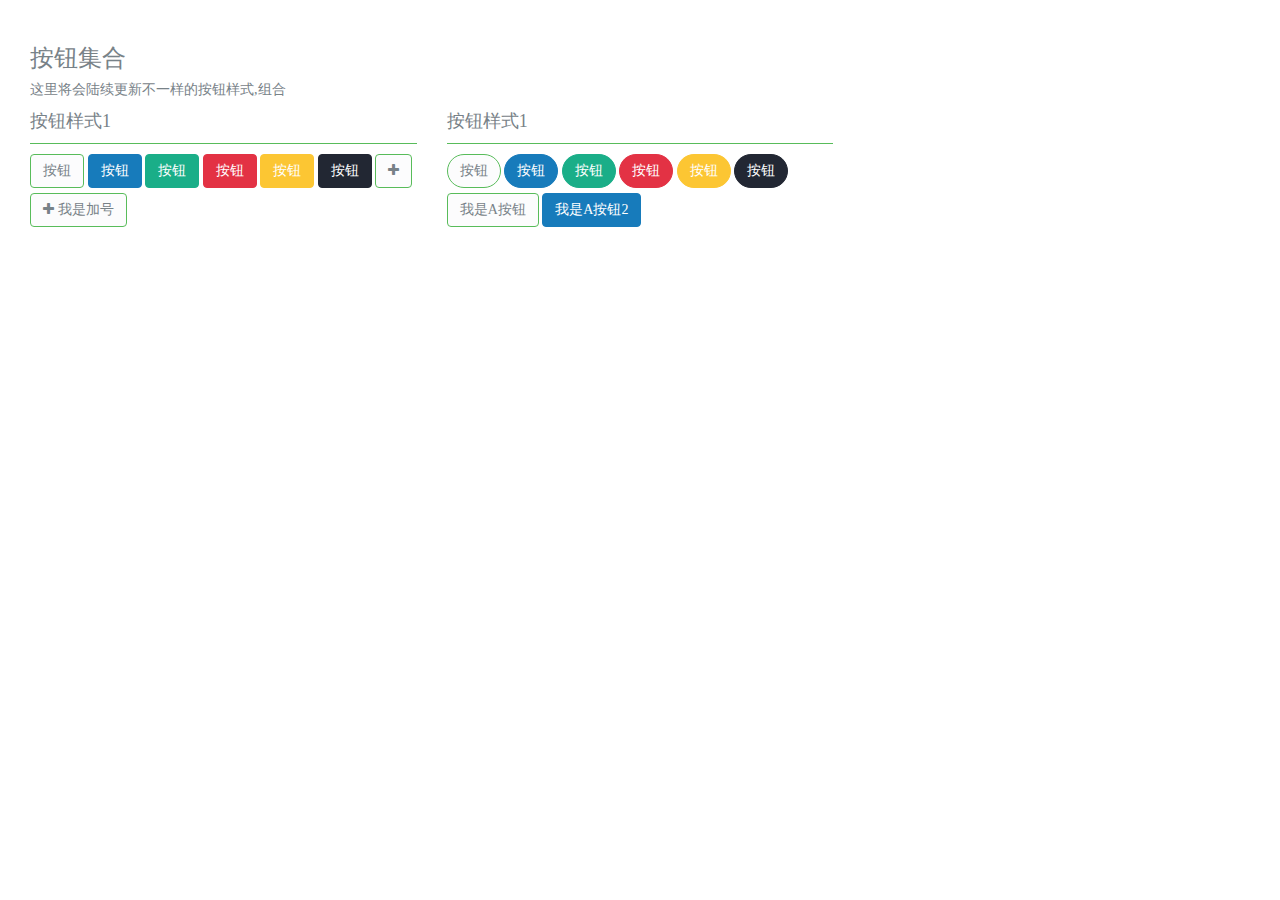
<file: button.html>
<!DOCTYPE html>
<html lang="en">
<head>
    <meta charset="UTF-8">
    <title>按钮</title>
    <link href="assets/css/tCss.css" rel="stylesheet"/>
    <link href="assets/css/tCss_panel.css" rel="stylesheet"/>
    <link href="assets/css/font-awesome.min.css" rel="stylesheet"/>
    <link href="assets/css/tCss_button.css" rel="stylesheet"/>
    <link href="assets/css/style.css" rel="stylesheet">
</head>
<body>

<!---->

<div class="row">
    <div class="col-12">
        <h3>按钮集合</h3>
        <p>这里将会陆续更新不一样的按钮样式,组合</p>
    </div>

    <!---->
    <div class="col-4">


        <div class="pl pl-defautl">
            <div class="pl-hd">
                <div class="pl-hd-title">按钮样式1</div>
            </div>
            <div class="pl-bd">

                <!---->
                <Button class="btn">按钮</Button>

                <Button class="btn btn-blue">按钮</Button>

                <Button class="btn btn-green">按钮</Button>

                <Button class="btn btn-red">按钮</Button>

                <Button class="btn btn-yellow">按钮</Button>

                <Button class="btn btn-dark">按钮</Button>
                <!--//-->

                <Button class="btn"> <i class="fa fa-plus"></i> </Button>
                <Button class="btn"> <i class="fa fa-plus"></i> 我是加号</Button>
            </div>
        </div>

    </div>
    <!--//-->

    <!---->
    <div class="col-4">



        <div class="pl pl-defautl">
            <div class="pl-hd">
                <div class="pl-hd-title">按钮样式1</div>
            </div>
            <div class="pl-bd">

                <!---->
                <Button class="btn-around">按钮</Button>

                <Button class="btn-around btn-blue">按钮</Button>

                <Button class="btn-around btn-green">按钮</Button>

                <Button class="btn-around btn-red">按钮</Button>

                <Button class="btn-around btn-yellow">按钮</Button>

                <Button class="btn-around btn-dark">按钮</Button>
                <!--//-->

                <a href="" class="btn">我是A按钮</a>
                <a href="" class="btn btn-blue">我是A按钮2</a>

            </div>
        </div>

    </div>
    <!--//-->


</div>

<!--//-->

</body>
</html>
</file>
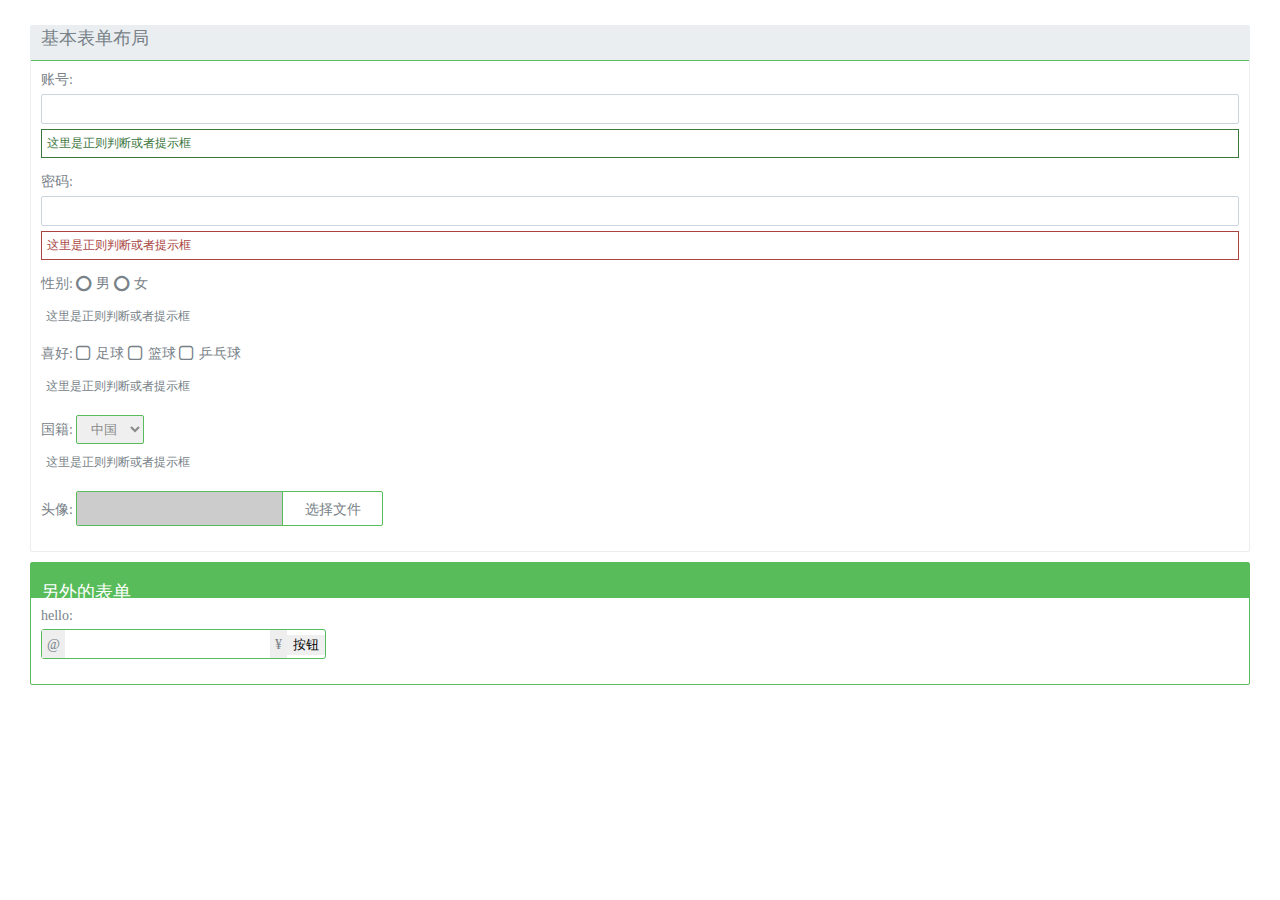
<file: form.html>
<!DOCTYPE html>
<html lang="en">
<head>
    <meta charset="UTF-8">
    <title>表单</title>
    <link href="assets/css/tCss.css" rel="stylesheet"/>
    <link href="assets/css/tCss_panel.css" rel="stylesheet"/>

    <link href="assets/css/font-awesome.min.css" rel="stylesheet"/>
    <link href="assets/css/tCss_form.css" rel="stylesheet"/>
</head>
<body>

<!---->
<div class="row">

    <div class="col-12">

        <div class="pl pl-light">
            <div class="pl-hd">
                <div class="pl-hd-title">基本表单布局</div>
            </div>
            <div class="pl-bd">

                <form action="">

                    <div class="fm-it">
                        <label>账号:</label>
                        <input type="text" class="fm-input">

                        <div class="fm-tips success">这里是正则判断或者提示框</div>
                    </div>

                    <div class="fm-it">
                        <label for="">密码:</label>
                        <input type="text" class="fm-input">
                        <div class="fm-tips error">这里是正则判断或者提示框</div>
                    </div>

                    <div class="fm-it">
                        <label for="">性别:</label>
                        <div class="radio">
                            <input type="radio" name="sex">
                            <i>男</i>
                        </div>
                        <div class="radio">
                            <input type="radio" name="sex">
                            <i>女</i>
                        </div>

                        <div class="fm-tips">这里是正则判断或者提示框</div>
                    </div>

                    <div class="fm-it">
                        <label for="">喜好:</label>
                        <div class="checkbox">
                            <input type="checkbox" name="" id="">
                            <i>足球</i>
                        </div>
                        <div class="checkbox">
                            <input type="checkbox" name="" id="">
                            <i>篮球</i>
                        </div>
                        <div class="checkbox">
                            <input type="checkbox" name="" id="">
                            <i>乒乓球</i>
                        </div>
                        <div class="fm-tips">这里是正则判断或者提示框</div>
                    </div>

                    <div class="fm-it">
                        <label for="">国籍:</label>

                            <select name="" id="">
                                <option value="">中国</option>
                                <option value="">美国</option>
                            </select>
                        <div class="fm-tips">这里是正则判断或者提示框</div>
                    </div>

                    <div class="fm-it">
                        <label for="">头像:</label>
                        <div class="file">
                            <input type="text" disabled>
                            <div class="file-input">
                                 <input type="file" name="" id="">
                                 <i>选择文件</i>
                            </div>
                        </div>
                    </div>

                </form>


            </div>
        </div>


    </div>

</div>
<!--//-->


<!--?-->
<div class="row">
    <div class="col-12">

        <div class="pl pl-default">
            <div class="pl-hd">
                <h3 class="pl-hd-title">另外的表单</h3>
            </div>

            <div class="pl-bd">

                <!---->

                <form class="fm">

                    <div class="fm-it">
                        <label>hello:</label>
                        <div class="fm-gp">
                            <span class="fm-gp-addon">@</span>
                            <input type="text" >
                            <span class="fm-gp-addon">¥</span>
                            <span class="gm-gp-addon">
                                <button class="" type="button">按钮</button>
                            </span>

                        </div>
                    </div>




                </form>

                <!--//-->


            </div>




        </div>


    </div>
</div>
<!--//-->


</body>
</html>
</file>
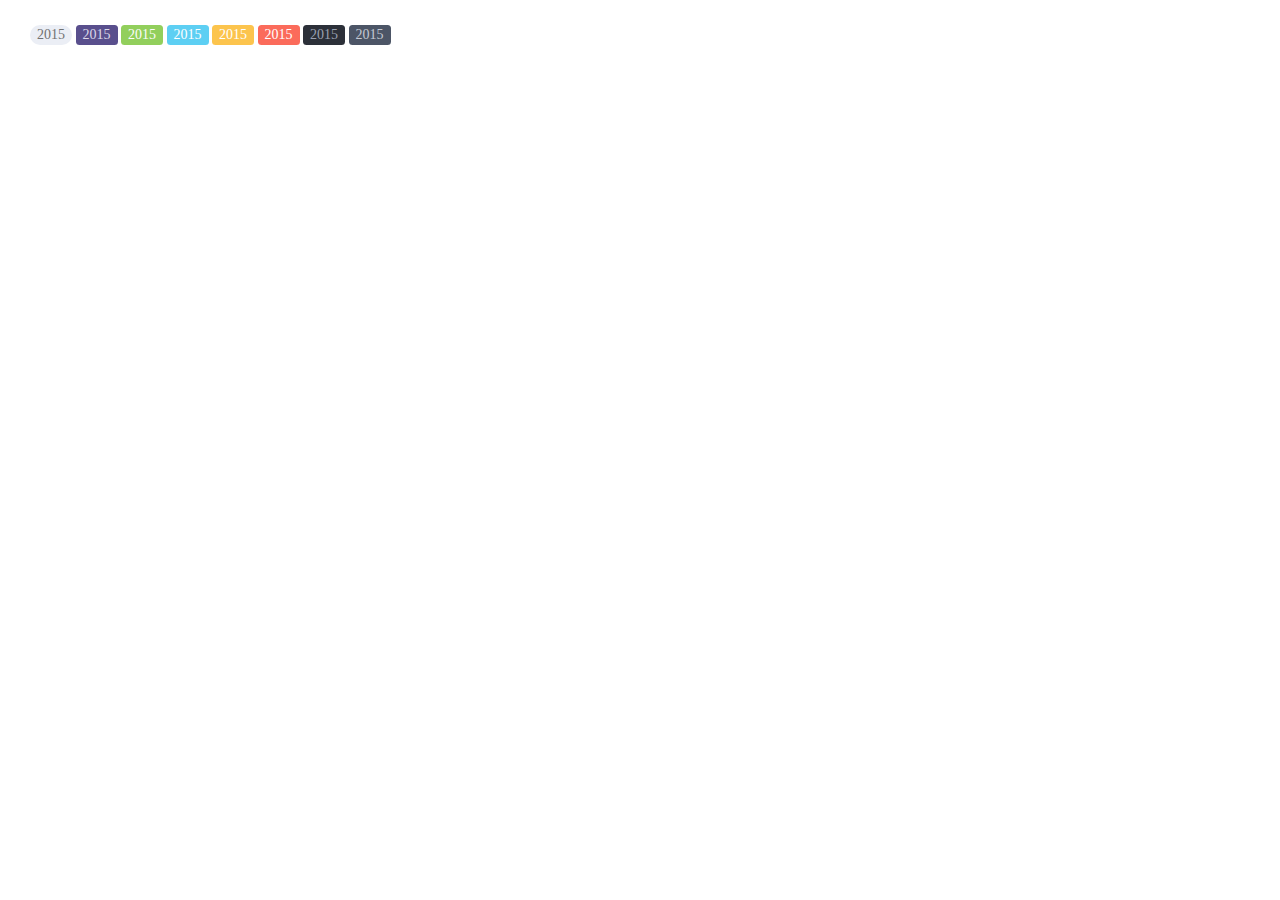
<file: label.html>
<!doctype html>
<html lang="en">
<head>
<meta charset="UTF-8" />
<title>Label</title>
<link href="assets/css/tCss_label.css" rel="stylesheet" />
<link href="assets/css/tCss.css" rel="stylesheet" />

</head>
<body>
	<div class="row">
		<div class="col-12">
		      <span class="label rd-10">2015</span>
		      <span class="label bg-primary">2015</span>
		      <span class="label bg-success">2015</span>
		      <span class="label bg-info">2015</span>
		      <span class="label bg-warning">2015</span>
		      <span class="label bg-danger">2015</span>
		      <span class="label bg-black">2015</span>
		      <span class="label bg-dark">2015</span>
		</div>
	</div>
</body>
</html>
</file>
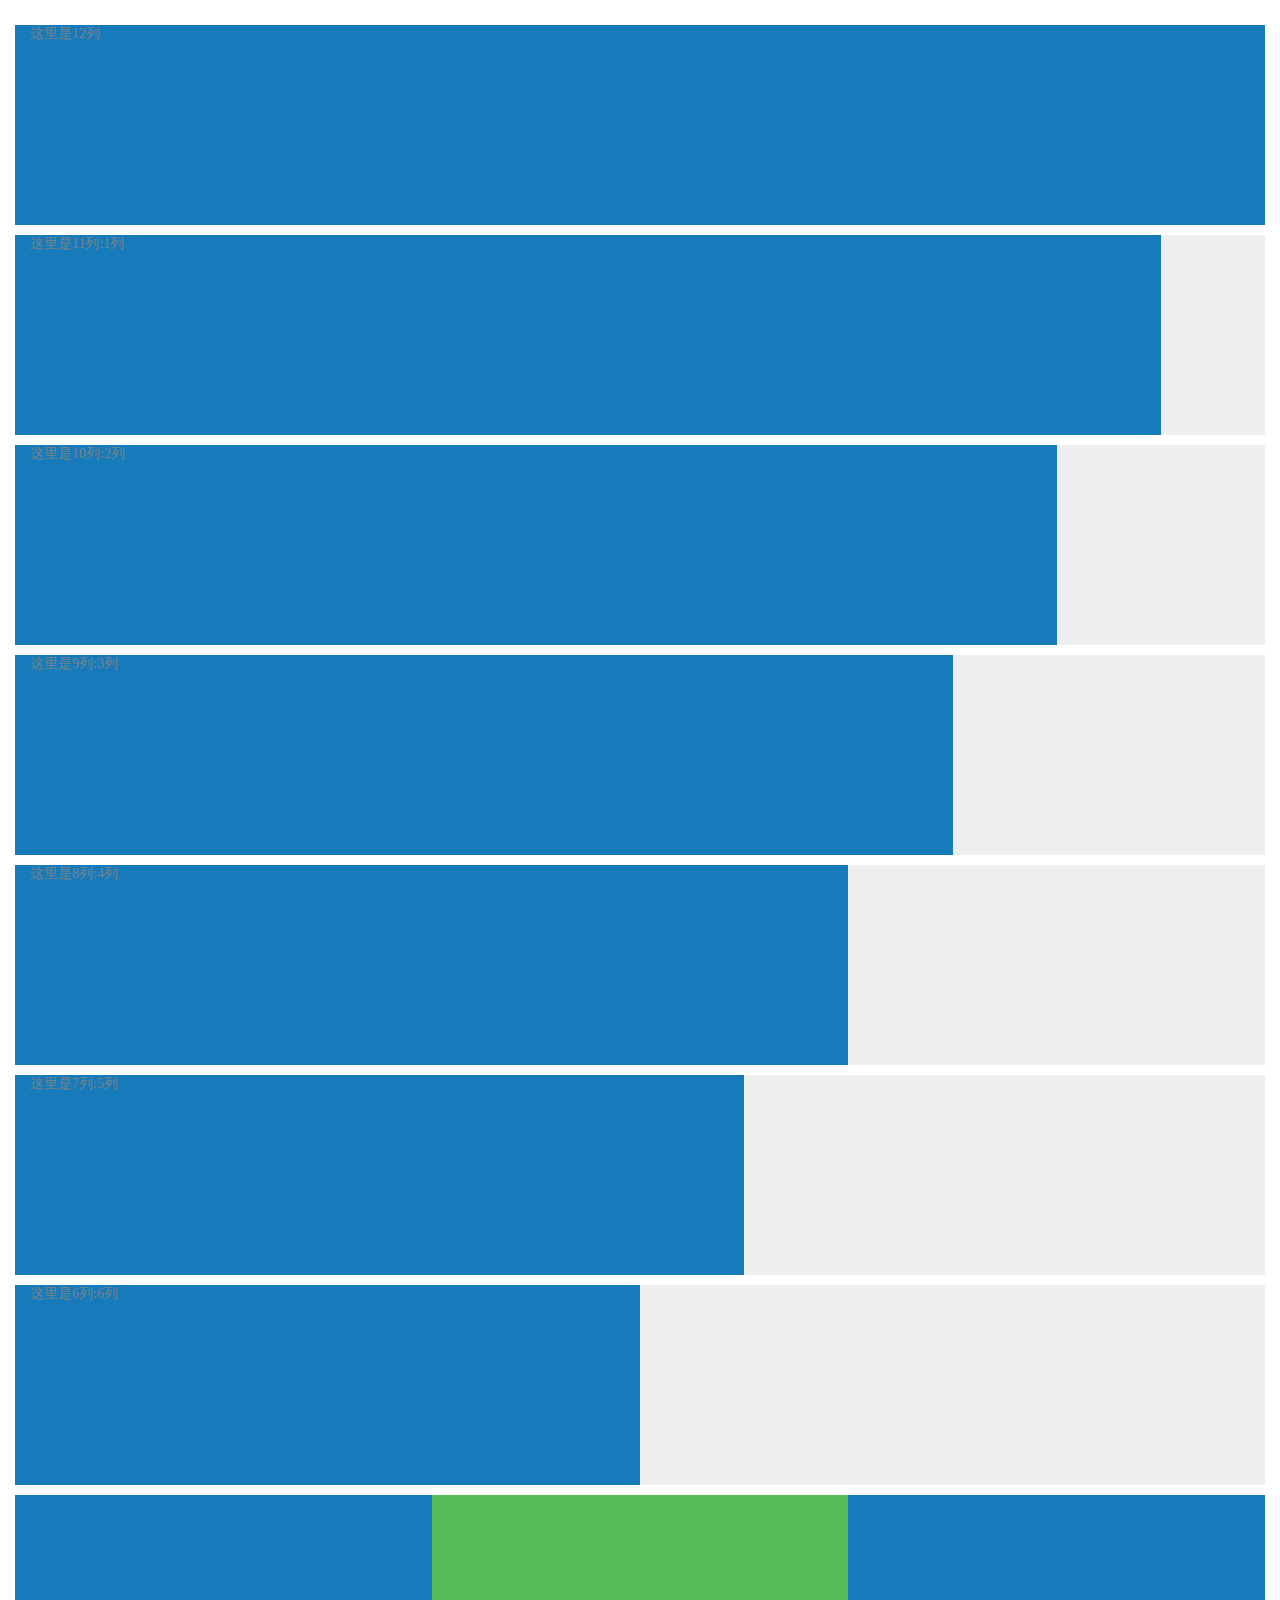
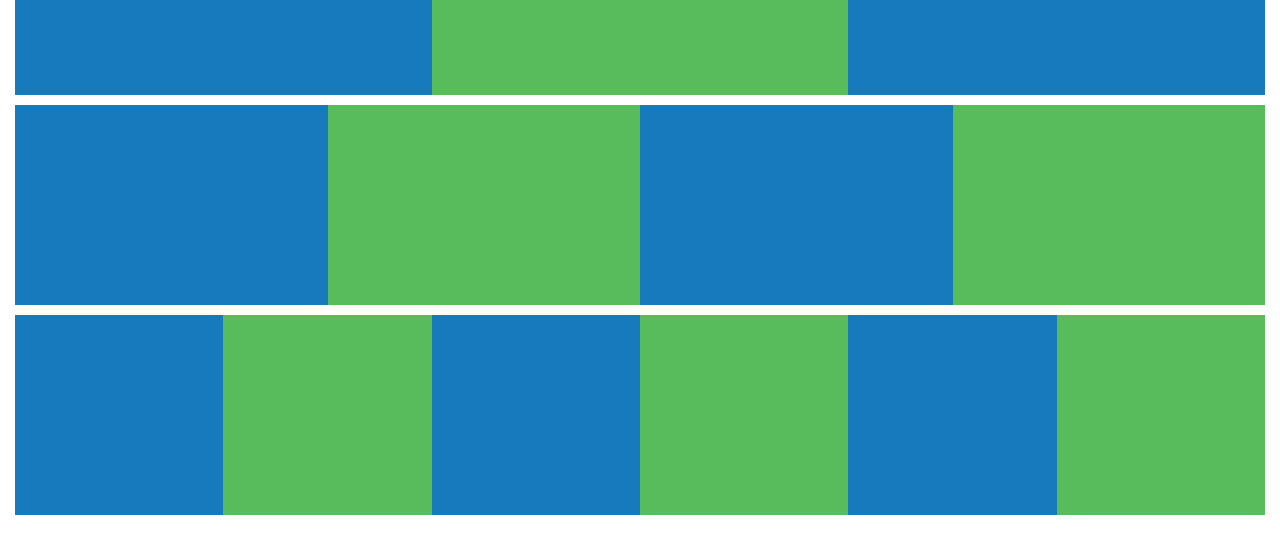
<file: layout.html>
<!DOCTYPE html>
<html lang="en">
<head>
    <meta charset="UTF-8">
    <title>布局</title>
    <link href="assets/css/tCss.css" rel="stylesheet" />
    <style>

        .col-12,.col-11,.col-10,.col-9,.col-8,.col-7,.col-6,.col-5,.col-4,.col-3,.col-2,.col-1{
            min-height: 200px;
            background: #177bbb;
        }
        .col-4:nth-child(2n),.col-3:nth-child(2n),.col-2:nth-child(2n),.col-1:nth-child(2n){
            background: #58BC5A;
        }
    </style>
</head>
<body>

   <div class="row">
       <div class="col-12">这里是12列</div>
   </div>


    <div class="row">
        <div class="col-11">这里是11列:1列</div>
        <div class="col-1" style="background: #eee"></div>
    </div>


    <div class="row">
        <div class="col-10">这里是10列:2列</div>
        <div class="col-2" style="background: #eee"></div>
    </div>

    <div class="row">
        <div class="col-9">这里是9列:3列</div>
        <div class="col-3" style="background: #eee"></div>
    </div>

    <div class="row">
        <div class="col-8">这里是8列:4列</div>
        <div class="col-4" style="background: #eee"></div>
    </div>

    <div class="row">
        <div class="col-7">这里是7列:5列</div>
        <div class="col-5" style="background: #eee"></div>
    </div>

    <div class="row">
        <div class="col-6">这里是6列:6列</div>
        <div class="col-6" style="background: #eee"></div>
    </div>

    <div class="row">
        <div class="col-4"></div>
        <div class="col-4"></div>
        <div class="col-4"></div>
    </div>

   <div class="row">
       <div class="col-3"></div>
       <div class="col-3"></div>
       <div class="col-3"></div>
       <div class="col-3"></div>
   </div>

   <div class="row">
       <div class="col-2"></div>
       <div class="col-2"></div>
       <div class="col-2"></div>
       <div class="col-2"></div>
       <div class="col-2"></div>
       <div class="col-2"></div>
   </div>



</body>
</html>
</file>
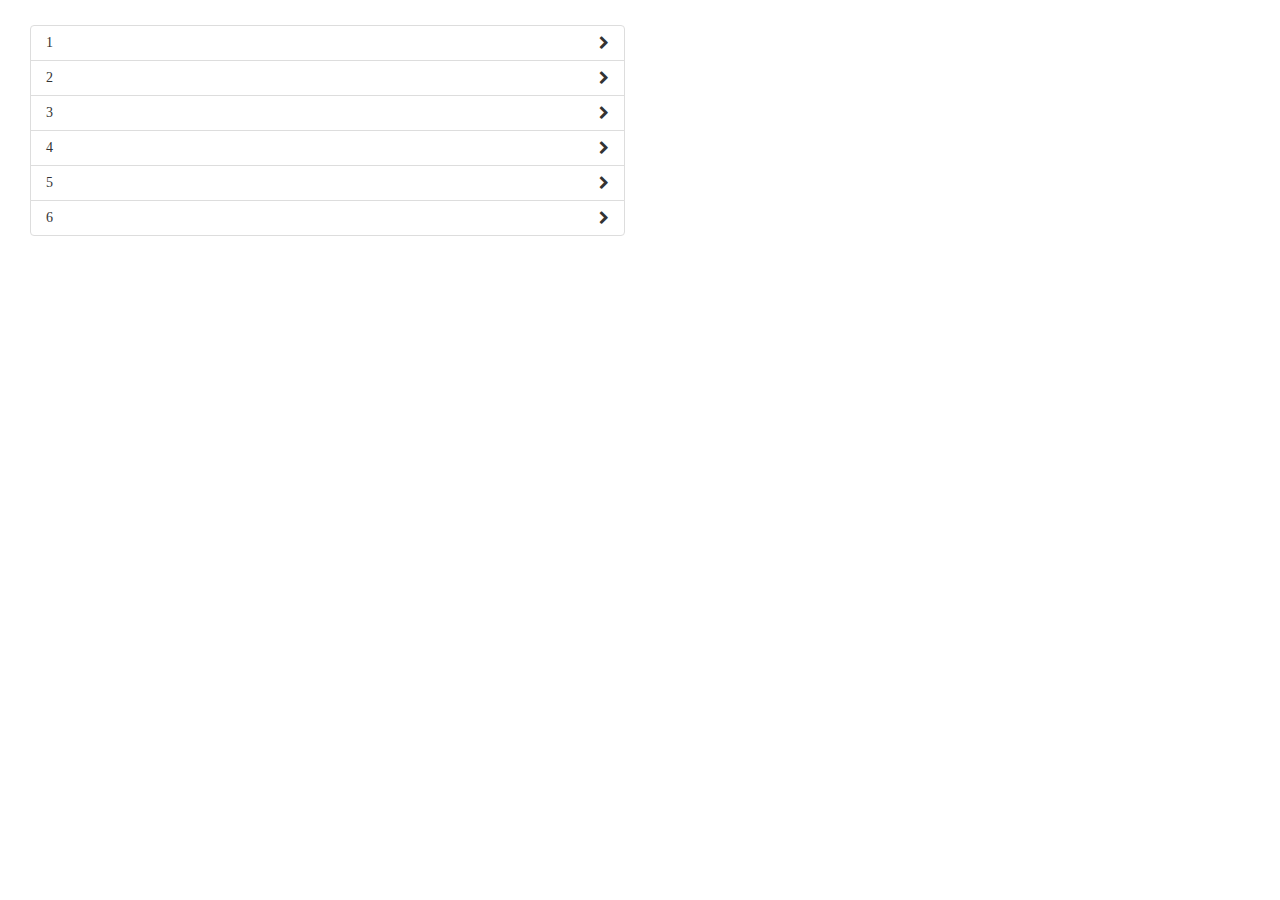
<file: list-group.html>
<!doctype html>
<html lang="en">
<head>
<meta charset="UTF-8" />
<title>Document</title>
<link rel="stylesheet" href="assets/css/tCss_list_group.css" />
<link href="assets/css/tCss_label.css" rel="stylesheet" />
<link href="assets/css/font-awesome.min.css" rel="stylesheet" />
<link rel="stylesheet" href="assets/css/tCss.css" />
</head>
<body>
	<div class="row">
		<div class="col-6"></div>
		<div class="col-6">
			<div class="list-group">
				<a href="" class="list-group-item">
					1 <i class="fa fa-chevron-right fl-right"></i>
				</a>
				<a href="" class="list-group-item">
					2 <i class="fa fa-chevron-right fl-right"></i>
				</a>
				<a href="" class="list-group-item">
					3 <i class="fa fa-chevron-right fl-right"></i>
				</a>
				<a href="" class="list-group-item">
					4 <i class="fa fa-chevron-right fl-right"></i>
				</a>
				<a href="" class="list-group-item">
					5 <i class="fa fa-chevron-right fl-right"></i>
				</a>
				<a href="" class="list-group-item">
					6 <i class="fa fa-chevron-right fl-right"></i>
				</a>
			</div>
		</div>
	</div>
</body>
</html>
</file>
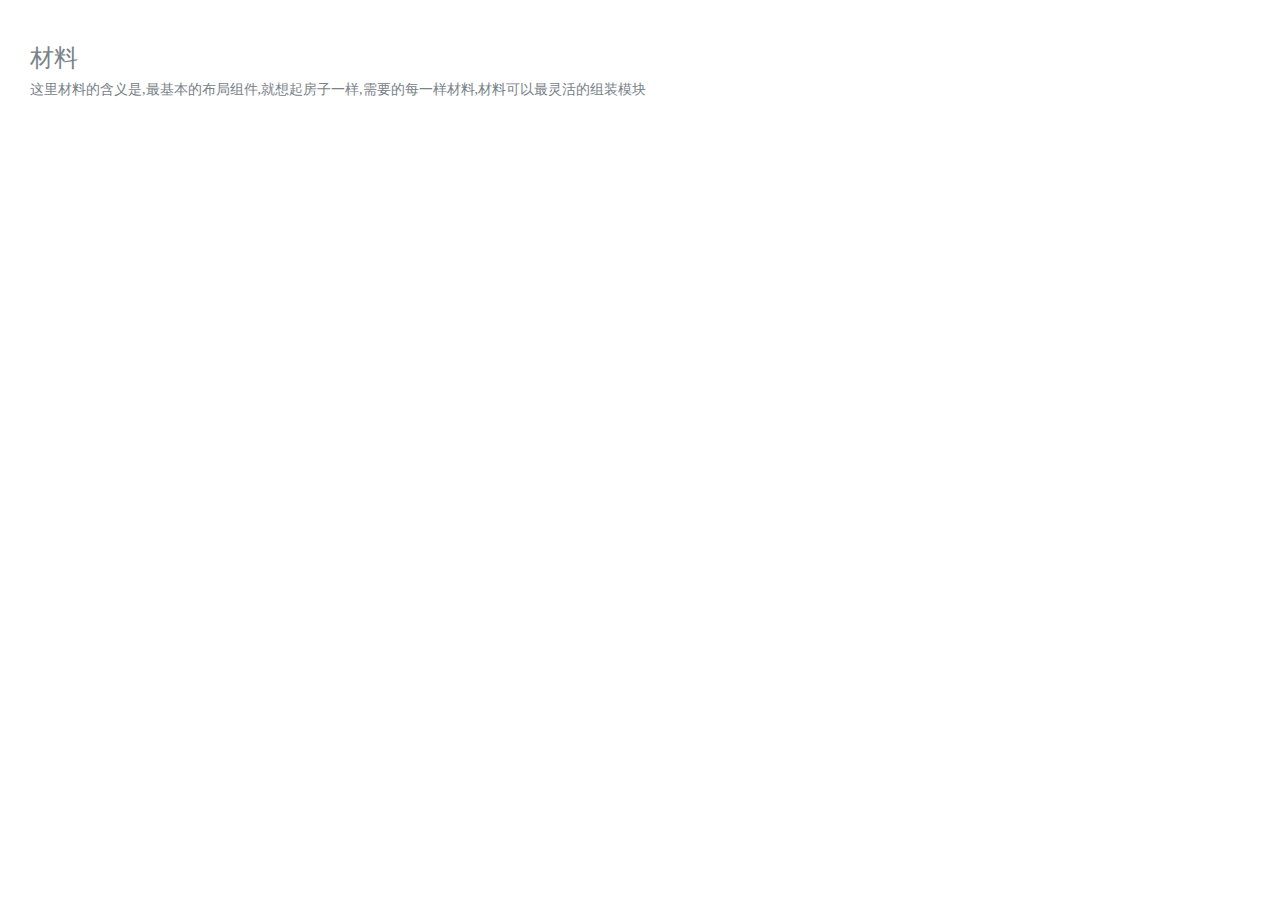
<file: material.html>
<!DOCTYPE html>
<html lang="en">
<head>
    <meta charset="UTF-8">
    <title>材料</title>
    <link href="assets/css/tCss.css" rel="stylesheet"/>
    <link href="assets/css/tCss_panel.css" rel="stylesheet"/>
    <link href="assets/css/font-awesome.min.css" rel="stylesheet"/>
</head>
<body>

  <div class="row">
	<div class="col-12">
        <h3>材料</h3>
        <p>这里材料的含义是,最基本的布局组件,就想起房子一样,需要的每一样材料,材料可以最灵活的组装模块</p>
    </div>
</div>

</body>
</html>
</file>
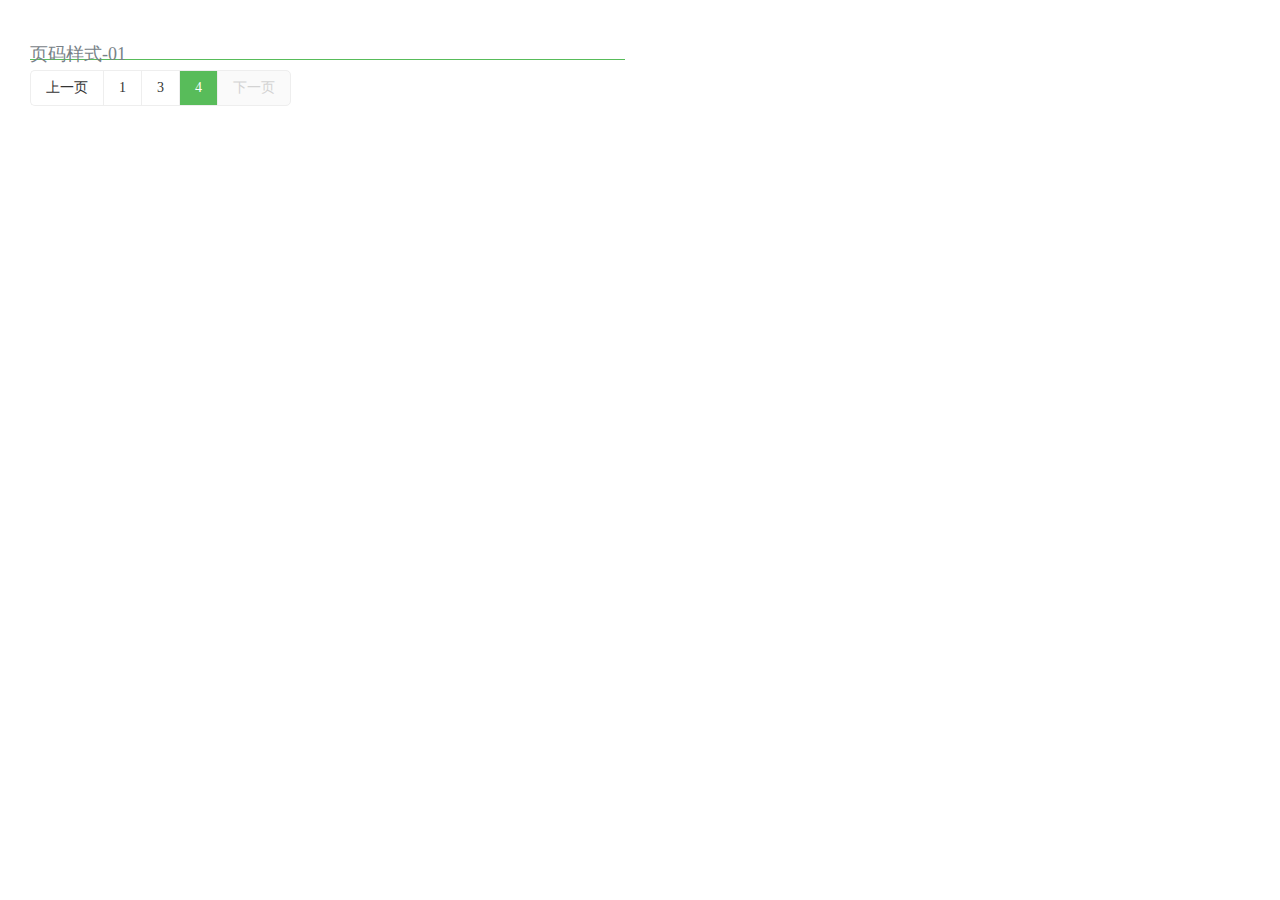
<file: page.html>
<!doctype html>
<html lang="en">
<head>
	<meta charset="UTF-8" />
	<title>页码</title>
	<link href="assets/css/tCss.css" rel="stylesheet" />
	<link href="assets/css/tCss_panel.css" rel="stylesheet" />
	<link rel="stylesheet" href="assets/css/tCss_page.css" />
</head>
<body>
    <div class="row">
        <div class="col-6">
              
              <div class="pl">
              	<div class="pl-hd">
              	    <h3 class="pl-hd-title">页码样式-01</h3>
              	</div>
              	<div class="pl-bd">
              	     
              	      <div class="pg">
              	          <a href="#" class="pg-it">上一页</a>
              	          <a href="#" class="pg-it">1</a>
              	          <a href="#" class="pg-it">3</a>
              	          <a href="#" class="pg-it active">4</a>
              	          <a href="#" class="pg-it disable">下一页</a>
              	      </div>
              	
              	</div>
              </div>
              
        </div>
        <div class="col-6">
        
        </div>
    </div>
</body>
</html>
</file>
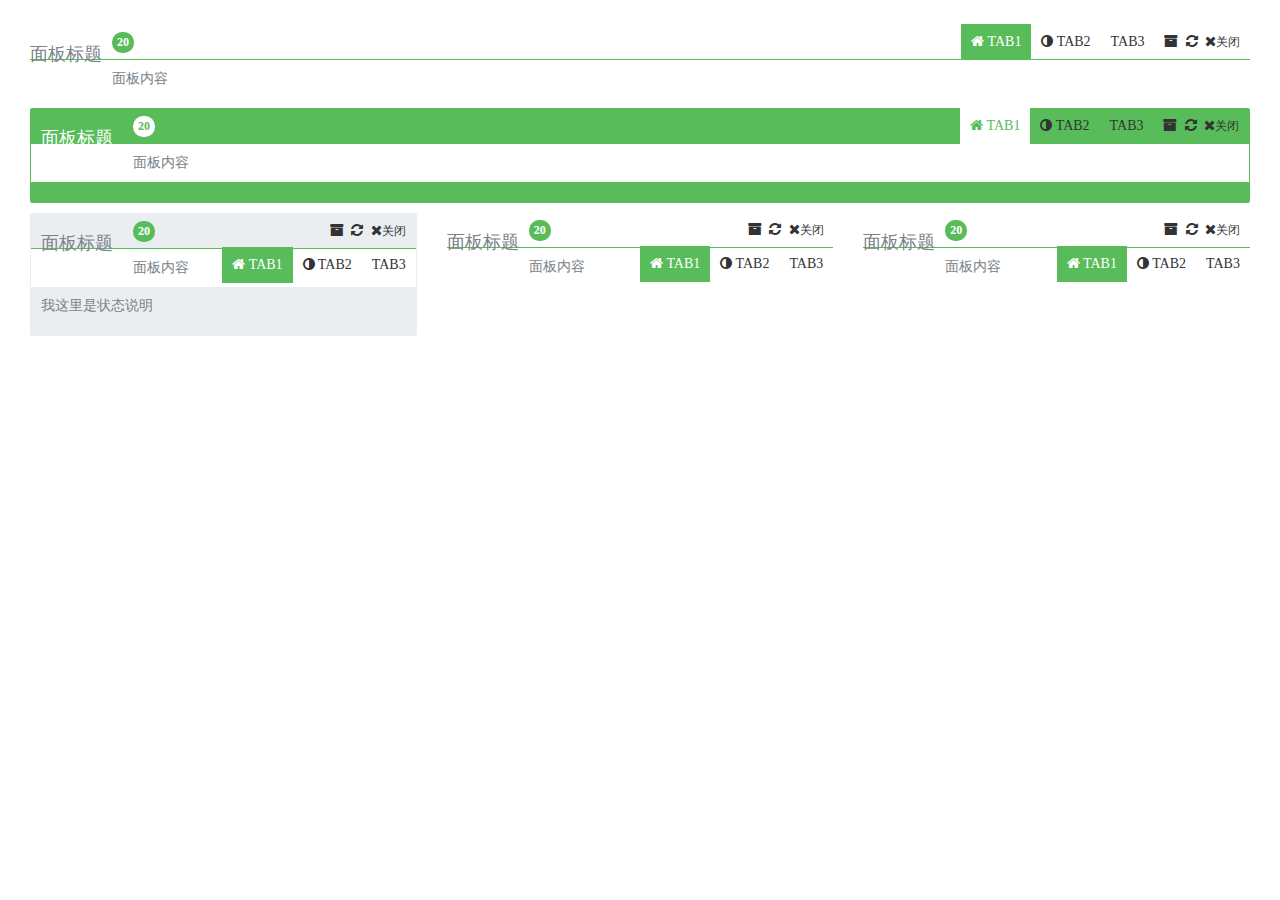
<file: panel.html>
<!DOCTYPE html>
<html lang="en">
<head>
    <meta charset="UTF-8">
    <title>面板</title>
    <link href="assets/css/tCss.css" rel="stylesheet"/>
    <link href="assets/css/tCss_panel.css" rel="stylesheet"/>
    <link href="assets/css/font-awesome.min.css" rel="stylesheet"/>
</head>
<body>

<div class="row">

    <div class="col-12">
        <!-- pl -->
        <div class="pl">
            <div class="pl-hd">
                <h3 class="pl-hd-title left">面板标题</h3>
                <span class="pl-hd-msg left"><a href="javascript:;"><strong>20</strong></a></span>

                <div class="pl-hd-tool right">
                    <a href="javascript:;"><i class="fa fa-archive"></i></a>
                    <a href="javascript:;"><i class="fa fa-refresh"></i></a>
                    <a href="javascript:;"><i class="fa fa-close"></i>关闭</a>
                </div>

                <div class="pl-hd-tab right">
                    <a class="active" href="javascript:;"> <i class="fa fa-home"></i> TAB1</a>
                    <a href="javascript:;"><i class="fa fa-adjust"></i> TAB2</a>
                    <a href="javascript:;">TAB3</a>
                </div>

            </div>
            <div class="pl-bd">
                面板内容
            </div>
            <div class="pl-ft"></div>
        </div>
        <!--//pl-->
    </div>
</div>

<!--第二个样式-->
<div class="row">

    <div class="col-12">

        <!--pl-default-->
        <div class="pl pl-default">
            <div class="pl-hd">
                <h3 class="pl-hd-title left">面板标题</h3>
                <span class="pl-hd-msg left"><a href="javascript:;"><strong>20</strong></a></span>

                <div class="pl-hd-tool right">
                    <a href="javascript:;"><i class="fa fa-archive"></i></a>
                    <a href="javascript:;"><i class="fa fa-refresh"></i></a>
                    <a href="javascript:;"><i class="fa fa-close"></i>关闭</a>
                </div>

                <div class="pl-hd-tab right">
                    <a class="active" href="javascript:;"> <i class="fa fa-home"></i> TAB1</a>
                    <a href="javascript:;"><i class="fa fa-adjust"></i> TAB2</a>
                    <a href="javascript:;">TAB3</a>
                </div>

            </div>
            <div class="pl-bd">
                面板内容
            </div>
            <div class="pl-ft"></div>
        </div>
        <!--//pl-default-->
    </div>

</div>

<!--//第二个样式-->

<div class="row">

    <div class="col-4">
        <!---->
        <div class="pl pl-light">
            <div class="pl-hd">
                <h3 class="pl-hd-title left">面板标题</h3>
                <span class="pl-hd-msg left"><a href="javascript:;"><strong>20</strong></a></span>

                <div class="pl-hd-tool right">
                    <a href="javascript:;"><i class="fa fa-archive"></i></a>
                    <a href="javascript:;"><i class="fa fa-refresh"></i></a>
                    <a href="javascript:;"><i class="fa fa-close"></i>关闭</a>
                </div>

                <div class="pl-hd-tab right">
                    <a class="active" href="javascript:;"> <i class="fa fa-home"></i> TAB1</a>
                    <a href="javascript:;"><i class="fa fa-adjust"></i> TAB2</a>
                    <a href="javascript:;">TAB3</a>
                </div>

            </div>
            <div class="pl-bd">
                面板内容
            </div>
            <div class="pl-ft">
                <p>我这里是状态说明</p>
            </div>
        </div>
        <!--//-->
    </div>
    <div class="col-4">
        <!---->
        <div class="pl">
            <div class="pl-hd">
                <h3 class="pl-hd-title left">面板标题</h3>
                <span class="pl-hd-msg left"><a href="javascript:;"><strong>20</strong></a></span>

                <div class="pl-hd-tool right">
                    <a href="javascript:;"><i class="fa fa-archive"></i></a>
                    <a href="javascript:;"><i class="fa fa-refresh"></i></a>
                    <a href="javascript:;"><i class="fa fa-close"></i>关闭</a>
                </div>

                <div class="pl-hd-tab right">
                    <a class="active" href="javascript:;"> <i class="fa fa-home"></i> TAB1</a>
                    <a href="javascript:;"><i class="fa fa-adjust"></i> TAB2</a>
                    <a href="javascript:;">TAB3</a>
                </div>

            </div>
            <div class="pl-bd">
                面板内容
            </div>
            <div class="pl-ft"></div>
        </div>
        <!--//-->
    </div>
    <div class="col-4">
        <!---->
        <div class="pl">
            <div class="pl-hd">
                <h3 class="pl-hd-title left">面板标题</h3>
                <span class="pl-hd-msg left"><a href="javascript:;"><strong>20</strong></a></span>

                <div class="pl-hd-tool right">
                    <a href="javascript:;"><i class="fa fa-archive"></i></a>
                    <a href="javascript:;"><i class="fa fa-refresh"></i></a>
                    <a href="javascript:;"><i class="fa fa-close"></i>关闭</a>
                </div>

                <div class="pl-hd-tab right">
                    <a class="active" href="javascript:;"> <i class="fa fa-home"></i> TAB1</a>
                    <a href="javascript:;"><i class="fa fa-adjust"></i> TAB2</a>
                    <a href="javascript:;">TAB3</a>
                </div>

            </div>
            <div class="pl-bd">
                面板内容
            </div>
            <div class="pl-ft"></div>
        </div>
        <!--//-->
    </div>
</div>


</body>
</html>
</file>
<file: assets/css/tCss.css>
/**
* tCss作为css框架
*  box-sizing: border-box;//一般的box大小是 width+padding+border = 实际宽度,如果设定这个属性则 实际宽度 =  width
* @autor tonway
* @time 2015-11-22
*/
body, section, article, aside, header, footer, div, ul, ol, li, h1, h2,
	h3, h4, h5, h6, p, summary {
	margin: 0;
	padding: 0;
}

* {
	box-sizing: border-box;
	word-break: break-all;
}

*, *:before, *:after {
	box-sizing: border-box;
}

body {
	padding: 15px;
	font-family: "Microsoft YaHei", "宋体";
	font-size: 14px;
	color: #788288;
}

ul, ol, li {
	list-style: none;
}

h1, h2, h3, h4, h5, h6 {
	color: #000;
}

h1, h2, h3, h4, h5, h6, .h1, .h2, .h3, .h4, .h5, .h6 {
	font-family: inherit;
	font-weight: 500;
	line-height: 1.1;
	color: inherit;
}

h1 small, h2 small, h3 small, h4 small, h5 small, h6 small, .h1 small,
	.h2 small, .h3 small, .h4 small, .h5 small, .h6 small, h1 .small, h2 .small,
	h3 .small, h4 .small, h5 .small, h6 .small, .h1 .small, .h2 .small, .h3 .small,
	.h4 .small, .h5 .small, .h6 .small {
	font-weight: normal;
	line-height: 1;
	color: #777;
}

h1, .h1, h2, .h2, h3, .h3 {
	padding-top: 20px;
	padding-bottom: 10px;
}

h1 small, .h1 small, h2 small, .h2 small, h3 small, .h3 small, h1 .small,
	.h1 .small, h2 .small, .h2 .small, h3 .small, .h3 .small {
	font-size: 65%;
}

h4, .h4, h5, .h5, h6, .h6 {
	margin-top: 10px;
	margin-bottom: 10px;
}

h4 small, .h4 small, h5 small, .h5 small, h6 small, .h6 small, h4 .small,
	.h4 .small, h5 .small, .h5 .small, h6 .small, .h6 .small {
	font-size: 75%;
}

h1, .h1 {
	font-size: 36px;
}

h2, .h2 {
	font-size: 30px;
}

h3, .h3 {
	font-size: 24px;
}

h4, .h4 {
	font-size: 18px;
}

h5, .h5 {
	font-size: 14px;
}

h6, .h6 {
	font-size: 12px;
}

p {
	margin: 0 0 10px;
}

a {
	color: #333;
	text-decoration: none;
}

a:hover {
	color: #58BC5A;
}

img {
	max-width: 100%;
}

.img5-circle {
	width: 50px;
	height: 50px;
	border-radius: 50px;
}

.img6-circle {
	width: 60px;
	height: 60px;
	border-radius: 60px;
}

.img10-circle {
	width: 100px;
	height: 100px;
	border-radius: 100px;
}
/**
* 头部相关
*/
header {
	
}

.logo {
	
}

nav {
	
}
/**
** 页脚相关
*/
footer {
	
}

.mt-small {
	margin-top: 5px;
}

.mt-middle {
	margin-top: 20px;
}

.mt-big {
	margin-top: 50px;
}
/***
* 布局
*
*/
.row {
	margin: 10px 0;
}

.row::after {
	clear: both;
	display: block;
	content: " ";
	width: 0;
	height: 0;
}

.col-12, .col-11, .col-10, .col-9, .col-8, .col-7, .col-6, .col-5,
	.col-4, .col-3, .col-2, .col-1 {
	float: left;
	padding: 0 15px;
}

.col-6 {
	width: 49.9999%;
}

.col-12 {
	width: 100%;
}

.col-11 {
	width: 91.66666667%;
}

.col-1 {
	width: 8.333%;
}

.col-10 {
	width: 83.33333333%;
}

.col-9 {
	width: 75%;
}

.col-8 {
	width: 66.66666667%;
}

.col-7 {
	width: 58.33333333%;
}

.col-6 {
	width: 50%;
}

.col-5 {
	width: 41.66666667%;
}

.col-4 {
	width: 33.33333333%;
}

.col-3 {
	width: 25%;
}

.col-2 {
	width: 16.66666667%;
}
/**
* 浮动
*/
.fl-right {
	float: right;
}

.fl-left {
	float: left;
}

.clearfix:before, .clearfix:after {
	display: table;
	content: " ";
	clear: both;
}
/**
*  效果
*/
.hide {
	display: none;
	visibility: hidden;
}

.show {
	display: block;
	visibility: visible;
}
/**
*  背景
*/
.bg-primary {
	background-color: #594f8d;
	color: #dbd8e9;
}

.bg-success {
	background-color: #92cf5c;
	color: #fbfdfa;
}

.bg-black {
	background-color: #2c3039;
	color: #9aa1b1;
}

.bg-dark {
	background-color: #4c5566;
	color: #c4c9d3;
}

.bg-light {
	background-color: #ebeef5;
	color: #717171;
}

.bg-info {
	background-color: #5dcff3;
	color: #ffffff;
}

.bg-warning {
	background-color: #fcc44d;
	color: #ffffff;
}

.bg-danger {
	background-color: #fb6b5b;
	color: #ffffff;
}
/**
*  圆角
*/
.rd-5 {
	border-radius: 5px;
}

.rd-10 {
	border-radius: 10px;
}

.rd-15 {
	border-radius: 15px;
}

.rd-20 {
	border-radius: 20px;
}
/**
* 基本配置
*/
.fixed {
	position: fixed;
}

.line {
	height: 1px;
	background-color: #eee;
	width: 100%;
	display: block;
	text-align: center;
}

.line::after {
	position: relative;
	display: inline-block;
	width: 10px;
	height: 10px;
	border-radius: 10px;
	content: " ";
	border: #eee 1px solid;
	top: -10px;
	background-color: #fff;
}

.fa {
	line-height: 1;
	font-style: normal;
	font-weight: normal;
}
.w-1024 {
	width: 1024px;
	marin:0 auto;
}
/**
*  ipad,ipad mini级以上的设备
*/
@media ( min-width : 768px) {
}
/**
* iphone5s屏幕尺寸及以下
*/
@media ( max-width : 640px) {
	.col-12, .col-11, .col-10, .col-9, .col-8, .col-7, .col-6, .col-5,
		.col-4, .col-3, .col-2, .col-1 {
		width: 100%;
	}
}
</file>
<file: assets/css/tCss_panel.css>
/**
* 面板
* pl panel
* hd head
* bd body
* ft foot
* /////////// pl-hd
* pl-hd-title 标题
* pl-hd-msg 有通知或消息可以使用
* pl-hd-tool 工具操作,比如关闭,刷新等等操作按钮都可以放这里
*/
.pl{

}
.pl .right{
    float: right;
}
.pl .left{
    float: left;
}
.pl-hd{
    display: block;
    height: 35px;
    position: relative;
    border-bottom: #58BC5A 1px solid;
}
.pl-hd:after{
    clear: both;
    content: " ";
    display: block;
    height: 0;
}
.pl-hd-title{
    display: inline-block;
    font-size:18px;
    margin-right: 10px;
}

.pl-hd-msg{
    display: table;
    height: 100%;
}
.pl-hd-msg a{
    display: table-cell;
    vertical-align: middle;
    color: #fff;
}
.pl-hd-msg a:hover{
    color: #eee;
}
.pl-hd-msg a strong{
    display: inline-block;
    border-radius: 10px;
    background: #58BC5A;
    padding: 3px 5px;
    font-size: 12px;
}

.pl-hd-tool{
    display: table;
    padding: 0 6px;
    height: 100%;
}
.pl-hd-tool a {
    font-size: 12px;
    display: table-cell;
    padding: .3125em;
    height: 100%;
    vertical-align: middle;
}
.pl-hd-tool a i{
    font-size: 14px;
}
.pl-hd-tab{
    display: flex;
    height: 100%;
    align-content: center;
    align-items: center;
}
.pl-hd-tab:after{
    display: block;
    clear: both;
    content: " ";
    height: 0;
}
.pl-hd-tab a{
    float: left;
    display: block;
    padding:10px;
}
.pl-hd-tab a.active,.pl-hd-tab a:hover{
    background: #58BC5A;
    color: #fff;
}

.pl-bd{
    padding-top: 10px;
  padding-bottom: 10px;
}
.pl-ft{

}

/**
*  第一种样式
*/
.pl-default{
    border: #58BC5A 1px solid;
    border-radius: 2px;
}
.pl-default .pl-hd-title{
    color: white;
}
.pl-default .pl-hd{
    background-color: #58BC5A;
}
.pl-default .pl-hd a:hover{
    color: #fff;
}
.pl-default .pl-hd-title{
    padding-left: 10px;
    padding-right: 10px;
}
.pl-default .pl-hd-msg a{
    color:#58BC5A ;
}
.pl-default .pl-hd-msg a:hover{
    color: #eee;
}
.pl-default .pl-hd-msg strong{
    background-color: #fff;
}
.pl-default .pl-hd-tab a.active,.pl-default .pl-hd-tab a:hover{
    background-color: #fff;
    color: #58BC5A;
}
.pl-default .pl-bd{
    padding: 10px;
}
.pl-default .pl-ft{
    background-color: #58BC5A;
    padding: 10px;
}

/**
* 第二种样式
*/
.pl-light{
  border: #eaeef1 1px solid;
    border-radius: 2px;
}
.pl-light .pl-hd{
    background-color: #eaeef1;
}
.pl-light .pl-hd-title{
    padding-left: 10px;
    padding-right: 10px;
}
.pl-light .pl-bd{
    padding: 10px;
}
.pl-light .pl-ft{
    background-color: #eaeef1;
    padding: 10px;
}
</file>
<file: assets/css/tCss_button.css>
/*按钮
* 按钮里包含了bule,green,yellow,red,dark这几种样式
* btn button 圆角像素4个像素,默认的按钮
* btn-around button-around 这里是按钮圆角为50个像素
*/
.btn,.btn-around{
    -moz-user-select: none;
    background-image: none;
    border: 1px solid #58BC5A;
    border-radius: 4px;
    cursor: pointer;
    display: inline-block;
    font-size: 14px;
    font-weight: normal;
    line-height: 1.42857;
    margin-bottom: 0;
    padding: 6px 12px;
    text-align: center;
    vertical-align: middle;
    white-space: nowrap;
    color: #788288;
    background-color: #fcfcfd;
    outline: 0;
}
.btn:focus,.btn:hover,.btn-around:focus,.btn-around:hover{
    box-shadow: inset 0 0 6px rgba(0,0,0,0.20);
}
.btn-around{
    border-radius:50px;
}
.btn-blue,.btn-green,.btn-yellow,.btn-red,.btn-dark{
    color: #fff;
}
.btn-blue{
    background-color: #177bbb;
    border-color: #177bbb;
}
.btn-green{
    background-color: #1aae88;
    border-color: #1aae88;
}
.btn-red{
    background-color: #e33244;
    border-color: #e33244;
}
.btn-yellow{
    background-color: #fcc633;
    border-color: #fcc633;
}
.btn-dark{
    background-color: #222733;
    border-color: #222733;
}
</file>
<file: assets/css/style.css>
/*
 style.css hah
*/
.pl .btn,.pl .btn-around{
    margin-bottom: 5px;
}
</file>
<file: assets/css/tCss_form.css>
/*表单
 fm  form 表单
 fm-it form-item 表单项
 fm-input form-input  输入框
 fm-tips form-tips  消息提示
*/
button {
	border: none;
}

input[type=text], input[type=password]{
	color: #666666;
	font-size: 14px;
	padding: 6px 12px;
	border: 1px solid rgb(203, 213, 221);
	background-color: #ffffff;
	border-radius: 2px;
}

input[type=text]:disabled, input[type=password]:disabled {
	background: #ccc;
	cursor: not-allowed;
}

input[type=file] {
	
}

select {
	border: #58BC5A 1px solid;
	border-radius: 2px;
	padding: 5px 10px;
	margin: 0;
	color: #888;
	outline: none;
	display: inline-block;
	cursor: pointer;
}

.checkbox, .radio {
	display: inline-block;
	position: relative;
	padding-left: 20px;
}

.checkbox input[type="checkbox"], .radio input[type="radio"] {
	position: absolute;
	z-index: 2;
	opacity: 0;
	width: 100%;
	height: auto;
	left: 0;
	top: 0;
}

.checkbox i, .radio i {
	font-style: normal;
}

.checkbox i::before, .radio i::before {
	font-family: "FontAwesome";
	font-style: normal;
	position: absolute;
	left: 0;
	top: 0;
	width: 100%;
	font-size: 18px;
}

.checkbox input[type="checkbox"]+i::before, .checkbox input[type="radio"]+i::before
	{
	content: "\f096";
}

.checkbox input[type="checkbox"]:checked+i::before, .checkbox input[type="radio"]:checked+i::before
	{
	content: "\f046";
	color: #58BC5A;
}

.radio input[type="radio"]+i::before {
	content: "\f10c";
}

.radio input[type="radio"]:checked+i::before {
	content: "\f192";
	color: #58BC5A;
}

.file {
	height: 35px;
	display: inline-flex;
	align-items: center;
	border-radius: 2px;
	border: #58BC5A 1px solid;
}

.file input {
	height: 100%;
	border-radius: 0;
	border: none;
}

.file-input {
	display: inline-block;
	position: relative;
	width: 100px;
	height: 100%;
}

.file-input:hover i {
	background: #eee;
}

.file input[type=file] {
	position: absolute;
	width: 100%;
	height: 100%;
	left: 0;
	top: 0;
	z-index: 2;
	opacity: 0;
}

.file i {
	display: block;
	width: 100%;
	height: 100%;
	content: "选择文件";
	position: absolute;
	left: 0;
	top: 0;
	text-align: center;
	font-style: normal;
	border-left: #58BC5A 1px solid;
	line-height: 35px;
}

.fm {
	
}

.fm-it {
	margin-bottom: 15px;
}

.fm-it label {
	display: inline-block;
	margin-bottom: 5px;
}

.fm-input {
	display: block;
	width: 100%;
}

.fm-tips {
	padding: 5px;
	margin-top: 5px;
	font-size: 12px;
}

.fm-tips.success {
	border: 1px #3c763d solid;
	color: #3c763d;
}

.fm-tips.warm {
	border: 1px #8a6d3b solid;
	color: #8a6d3b;
}

.fm-tips.error {
	border: 1px #a94442 solid;
	color: #a94442;
}

/*额外的表单组件*/
.fm-gp {
	display: table;
	border: #58BC5A 1px solid;
	border-radius: 3px;
}

.fm-gp input {
	border: none;
}

.fm-gp-addon {
	padding: 5px;
	display: table-cell;
	background: #eeeeee;
}
</file>
<file: assets/css/tCss_label.css>
/**
* label 可以用在文字标签, 或者消息上
* @author will
* @date 2016-09-11
*/
.label {
	display: inline-block;
	padding: 3px 7px;
	background-color: #ebeef5;
	color: #717171;
	border-radius: .25em;
	line-height: 1;
}
</file>
<file: assets/css/tCss_list_group.css>
.list-group {
	border-radius: 2px;
}

.list-group-item {
	position: relative;
	display: block;
	padding: 10px 15px;
	margin-bottom: -1px;
	background-color: #fff;
	border: 1px solid #ddd;
	line-height: 100%;
}

.list-group-item:hover {
	background-color: #eee;
}

.list-group-item:first-child {
	border-top-left-radius: 4px;
	border-top-right-radius: 4px;
}

.list-group-item:last-child {
	margin-bottom: 0;
	border-bottom-right-radius: 4px;
	border-bottom-left-radius: 4px;
}

.list-group-item:before, .list-group-item:after {
	display: table;
	content: " ";
	clear: both;
}
</file>
<file: assets/css/tCss_page.css>
/**
* 分页样式代码
* pg - page
* pg-it - page-item
* active - 当前页码
* disable - 禁止点击
* @author will
* @date 2016-09-09
*/
.pg {
	display: inline-table;
}

.pg .pg-it {
	display: table-cell;
	padding: 8px 15px;
	border: #eee 1px solid;
	border-right: none;
}

.pg .pg-it:hover {
	background-color: #666;
	color: #fff;
}

.pg .pg-it:last-child {
	border-right: #eee 1px solid;
	border-top-right-radius: 5px;
	border-bottom-right-radius: 5px;
}

.pg .pg-it:first-child {
	border-bottom-left-radius: 5px;
	border-top-left-radius: 5px;
}

.pg .disable, .pg .disable:hover {
	color: #d3d3d3;
	cursor: default;
	background-color: #fafafa;
}

.pg .active, .pg .active:hover {
	color: #fff;
	background-color: #58BC5A;
	cursor: default;
}
</file>
